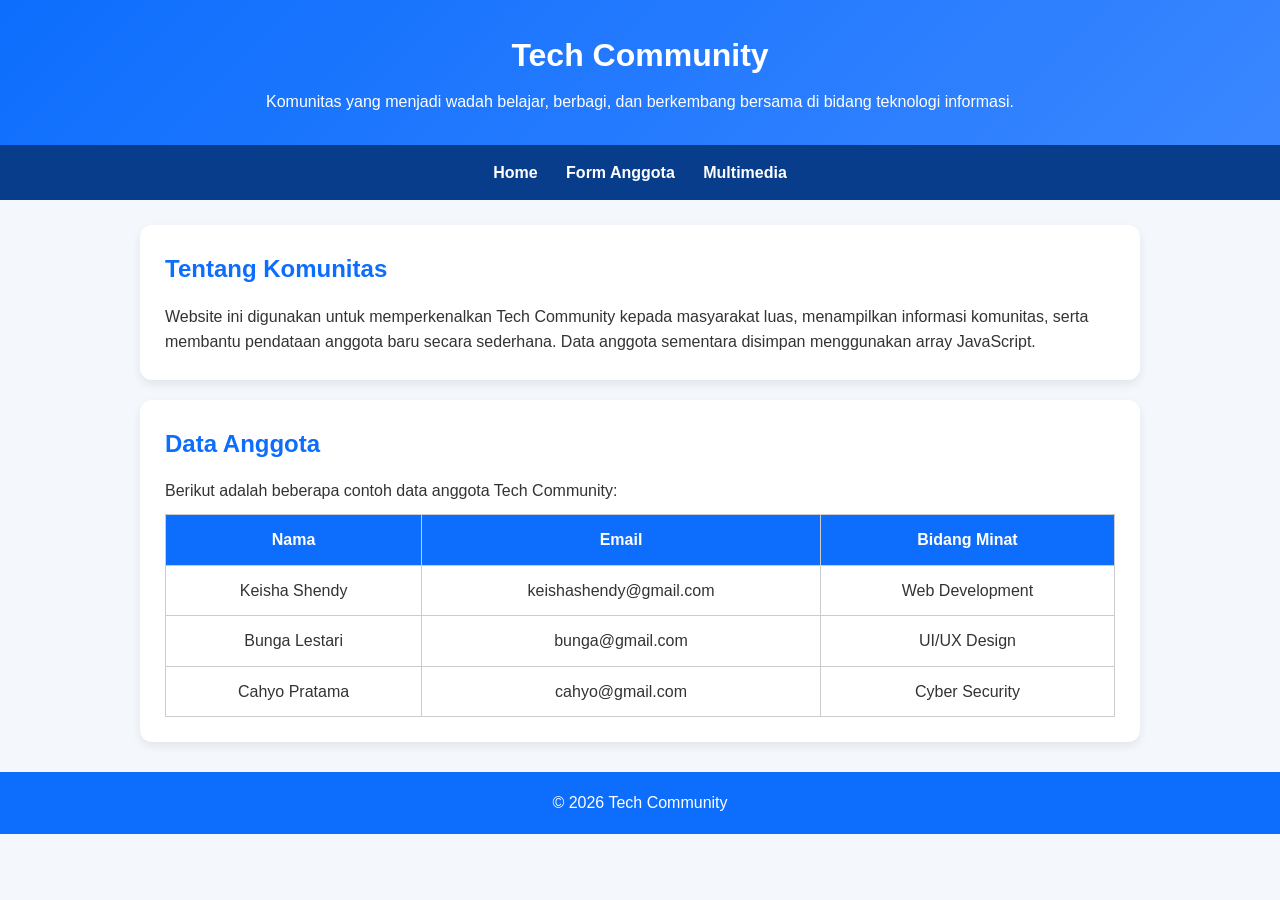
<file: index.html>
<!DOCTYPE html>
<html lang="id">
<head>
  <meta charset="UTF-8">
  <meta name="viewport" content="width=device-width, initial-scale=1.0">
  <title>Tech Community</title>
  <link rel="stylesheet" href="style.css">
</head>
<body>
  <header>
    <h1>Tech Community</h1>
    <p class="subtitle">
      Komunitas yang menjadi wadah belajar, berbagi, dan berkembang bersama di bidang teknologi informasi.
    </p>
  </header>

  <nav>
    <a href="./index.html">Home</a>
    <a href="./form.html">Form Anggota</a>
    <a href="./gallery.html">Multimedia</a>
  </nav>

  <main class="container">
    <section class="card">
      <h2>Tentang Komunitas</h2>
      <p>
        Website ini digunakan untuk memperkenalkan Tech Community kepada masyarakat luas,
        menampilkan informasi komunitas, serta membantu pendataan anggota baru secara sederhana.
        Data anggota sementara disimpan menggunakan array JavaScript.
      </p>
    </section>

    <section class="card">
      <h2>Data Anggota</h2>
      <p>Berikut adalah beberapa contoh data anggota Tech Community:</p>

      <table>
        <thead>
          <tr>
            <th>Nama</th>
            <th>Email</th>
            <th>Bidang Minat</th>
          </tr>
        </thead>
        <tbody id="memberTableBody">
        </tbody>
      </table>
    </section>
  </main>

  <footer>
    <p>&copy; 2026 Tech Community</p>
  </footer>

  <script src="script.js"></script>
</body>
</html>
</file>
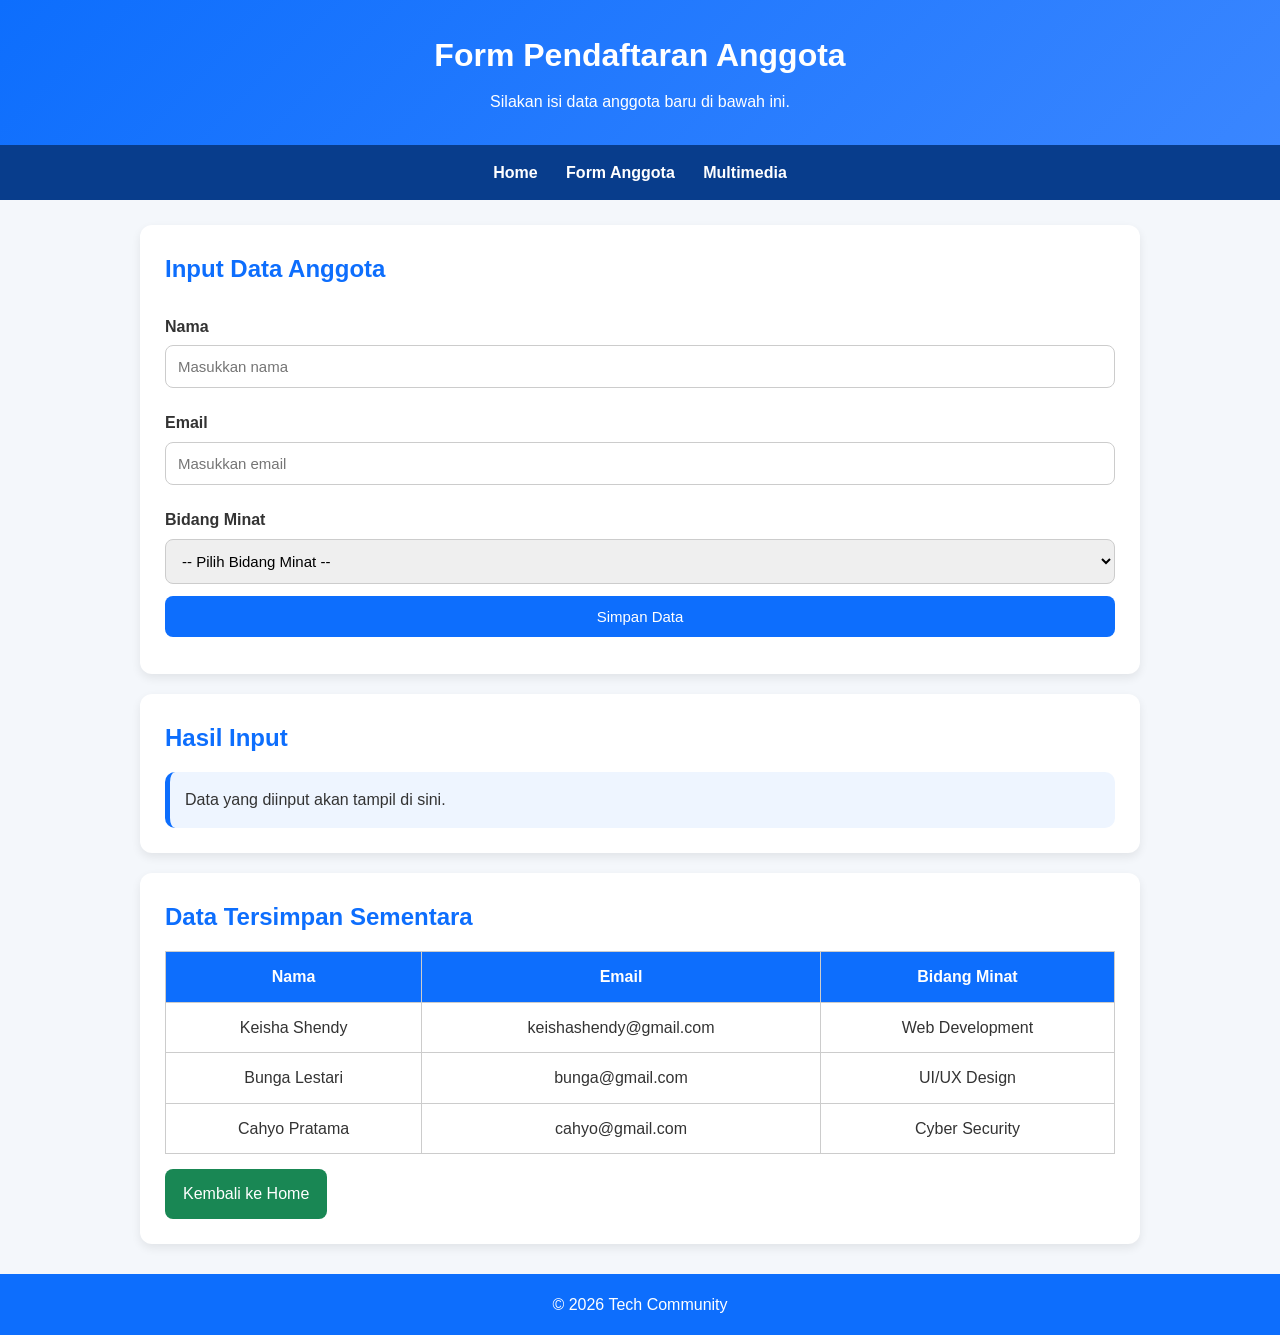
<file: form.html>
<!DOCTYPE html>
<html lang="id">
<head>
  <meta charset="UTF-8">
  <meta name="viewport" content="width=device-width, initial-scale=1.0">
  <title>Form Anggota - Tech Community</title>
  <link rel="stylesheet" href="style.css">
</head>
<body>
  <header>
    <h1>Form Pendaftaran Anggota</h1>
    <p class="subtitle">Silakan isi data anggota baru di bawah ini.</p>
  </header>

  <nav>
    <a href="./index.html">Home</a>
    <a href="./form.html">Form Anggota</a>
    <a href="./gallery.html">Multimedia</a>
  </nav>

  <main class="container">
    <section class="card">
      <h2>Input Data Anggota</h2>

      <form id="memberForm">
        <label for="nama">Nama</label>
        <input type="text" id="nama" placeholder="Masukkan nama" required>

        <label for="email">Email</label>
        <input type="email" id="email" placeholder="Masukkan email" required>

        <label for="minat">Bidang Minat</label>
        <select id="minat" required>
          <option value="">-- Pilih Bidang Minat --</option>
          <option value="Web Development">Web Development</option>
          <option value="UI/UX Design">UI/UX Design</option>
          <option value="Cyber Security">Cyber Security</option>
          <option value="Data Science">Data Science</option>
          <option value="Mobile Development">Mobile Development</option>
        </select>

        <button type="submit">Simpan Data</button>
      </form>
    </section>

    <section class="card">
      <h2>Hasil Input</h2>
      <div id="resultBox">
        <p>Data yang diinput akan tampil di sini.</p>
      </div>
    </section>

    <section class="card">
      <h2>Data Tersimpan Sementara</h2>
      <table>
        <thead>
          <tr>
            <th>Nama</th>
            <th>Email</th>
            <th>Bidang Minat</th>
          </tr>
        </thead>
        <tbody id="savedMemberTable"></tbody>
      </table>

      <div class="button-group">
        <a href="./index.html" class="btn-link">Kembali ke Home</a>
      </div>
    </section>
  </main>

  <footer>
    <p>&copy; 2026 Tech Community</p>
  </footer>

  <script src="script.js"></script>
</body>
</html>
</file>
<file: style.css>
* {
  margin: 0;
  padding: 0;
  box-sizing: border-box;
}

body {
  font-family: Arial, sans-serif;
  background-color: #f4f7fb;
  color: #333;
  line-height: 1.6;
}

header {
  background: linear-gradient(135deg, #0d6efd, #3a86ff);
  color: white;
  text-align: center;
  padding: 30px 20px;
}

header h1 {
  margin-bottom: 8px;
}

.subtitle {
  font-size: 16px;
}

nav {
  background-color: #083d8c;
  text-align: center;
  padding: 15px;
}

nav a {
  color: white;
  text-decoration: none;
  margin: 0 12px;
  font-weight: bold;
}

nav a:hover {
  text-decoration: underline;
}

.container {
  width: 90%;
  max-width: 1000px;
  margin: 25px auto;
}

.card {
  background-color: white;
  padding: 25px;
  margin-bottom: 20px;
  border-radius: 12px;
  box-shadow: 0 4px 10px rgba(0, 0, 0, 0.08);
}

.card h2 {
  margin-bottom: 15px;
  color: #0d6efd;
}

form {
  display: flex;
  flex-direction: column;
}

label {
  margin-top: 10px;
  margin-bottom: 6px;
  font-weight: bold;
}

input,
select,
button {
  padding: 12px;
  margin-bottom: 12px;
  border-radius: 8px;
  border: 1px solid #ccc;
  font-size: 15px;
}

button {
  background-color: #0d6efd;
  color: white;
  border: none;
  cursor: pointer;
}

button:hover {
  background-color: #0b5ed7;
}

table {
  width: 100%;
  border-collapse: collapse;
  margin-top: 10px;
}

table th,
table td {
  border: 1px solid #ccc;
  padding: 12px;
  text-align: center;
}

table th {
  background-color: #0d6efd;
  color: white;
}

.btn-link {
  display: inline-block;
  background-color: #198754;
  color: white;
  text-decoration: none;
  padding: 12px 18px;
  border-radius: 8px;
}

.btn-link:hover {
  background-color: #157347;
}

.button-group {
  margin-top: 15px;
  display: flex;
  gap: 10px;
  flex-wrap: wrap;
}

.main-image {
  width: 100%;
  max-width: 700px;
  display: block;
  margin: 0 auto 15px;
  border-radius: 12px;
}

.video-wrapper {
  position: relative;
  width: 100%;
  max-width: 750px;
  margin: auto;
}

.video-wrapper iframe {
  width: 100%;
  height: 400px;
  border: none;
  border-radius: 12px;
}

audio {
  width: 100%;
  margin-top: 10px;
}

#resultBox {
  background-color: #eef5ff;
  padding: 15px;
  border-radius: 10px;
  border-left: 5px solid #0d6efd;
}

footer {
  text-align: center;
  padding: 18px;
  background-color: #0d6efd;
  color: white;
  margin-top: 30px;
}
</file>
